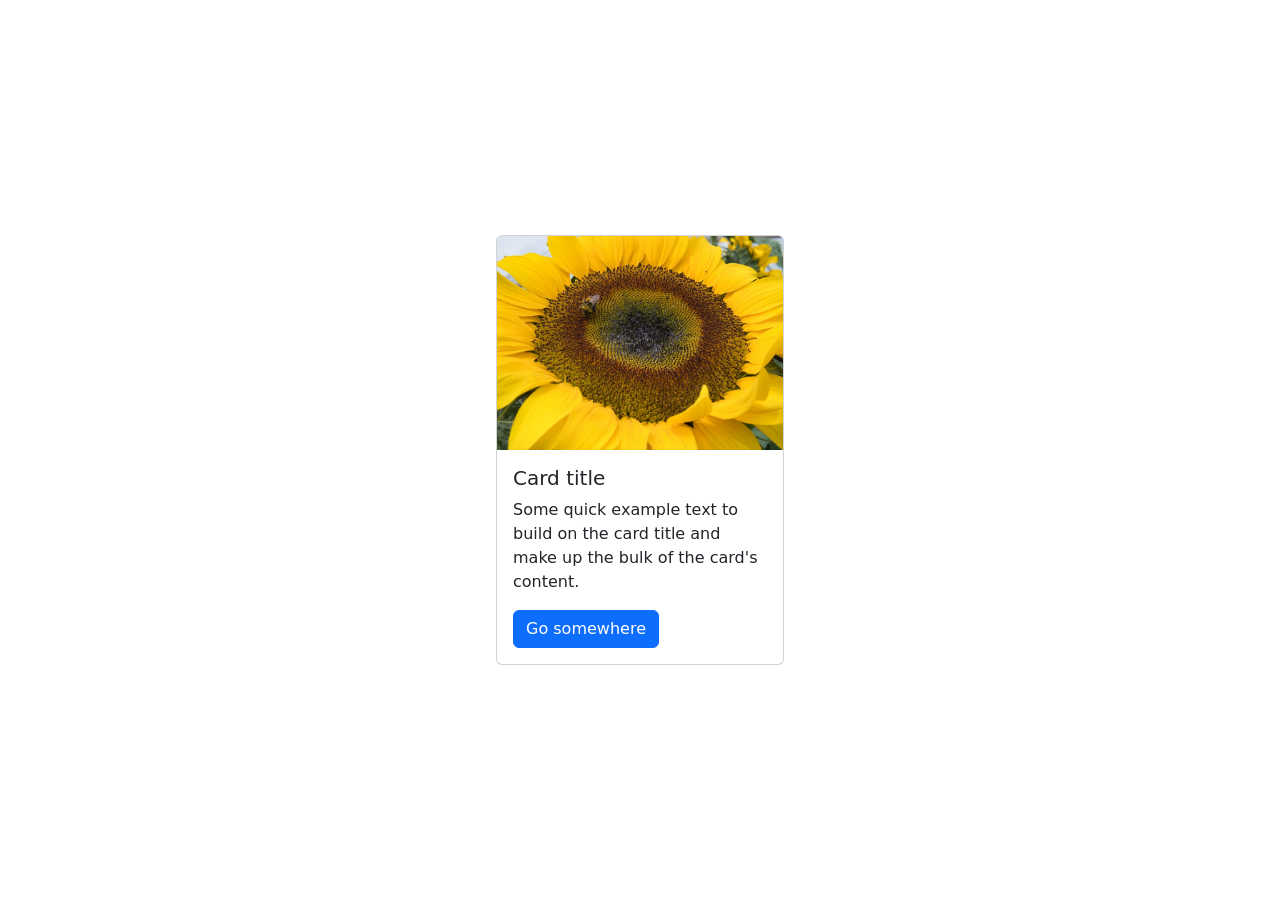
<file: frontend/11.0 Bootstrap Intro/index.html>
<!doctype html>
<html lang="en">

<head>
  <meta charset="utf-8">
  <meta name="viewport" content="width=device-width, initial-scale=1">
  <title>Bootstrap exercise</title>
    <link href="https://cdn.jsdelivr.net/npm/bootstrap@5.3.0-alpha2/dist/css/bootstrap.min.css" rel="stylesheet"
    integrity="sha384-aFq/bzH65dt+w6FI2ooMVUpc+21e0SRygnTpmBvdBgSdnuTN7QbdgL+OapgHtvPp" crossorigin="anonymous">
  <style>
    .flex-container{
      display: flex;
      height: 100vh;
      justify-content: center;
      align-items: center;
    }
    /* TODO 4: Use flexbox to center the card in the vertical and horizontal center. */
  </style>
</head>

<body>
    <!-- TODO 2: Add the Bootstrap Prebuilt Card here -->
    <!-- TODO 3: Change the image src to display the flower.jpg image. -->
  <div class="flex-container">
        <div class="flex-container">
      <div class="card" style="width: 18rem;">
        <img src="./flower.jpg" class="card-img-top" alt="sunflower">
        <div class="card-body">
          <h5 class="card-title">Card title</h5>
          <p class="card-text">Some quick example text to build on the card title and make up the bulk of the card's
            content.
          </p>
          <a href="#" class="btn btn-primary">Go somewhere</a>
        </div>
      </div>
  </div>
</body>

</html>
</file>
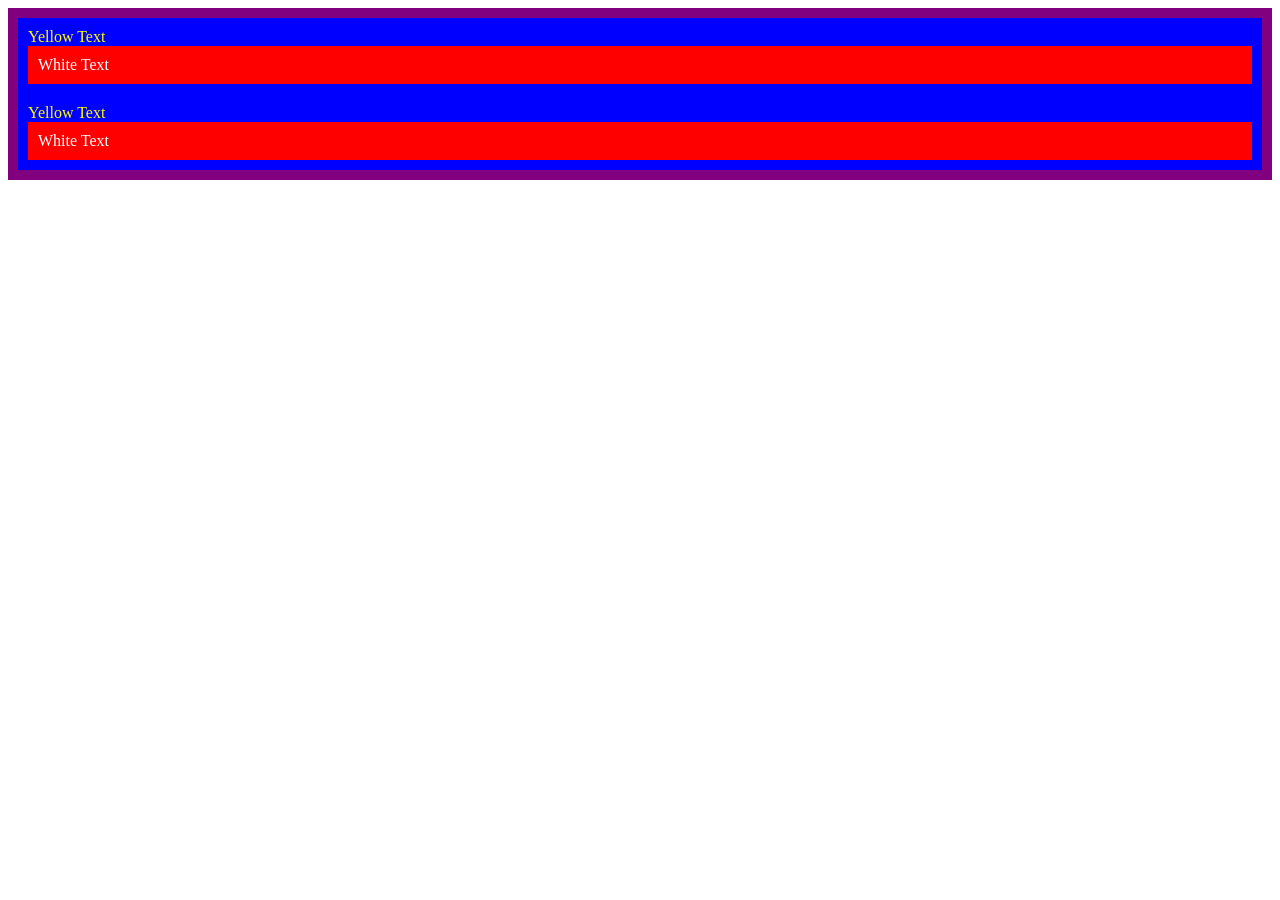
<file: frontend/7.0+CSS+Cascade/index.html>
<!DOCTYPE html>
<html lang="en">

<head>
  <meta charset="UTF-8">
  <title>CSS Cascade</title>
  <link rel="stylesheet" href="./style.css">
</head>

<body>
  <div id="outer-box" class="box">
    <div class="box">
      <p>Yellow Text</p>
      <div class="box inner-box">
        <p class="white-text">White Text</p>
      </div>
    </div>
    <div class="box">
      <p>Yellow Text</p>
      <div class="box inner-box">
        <p class="white-text">White Text</p>
      </div>
    </div>
  </div>
</body>

</html>
</file>
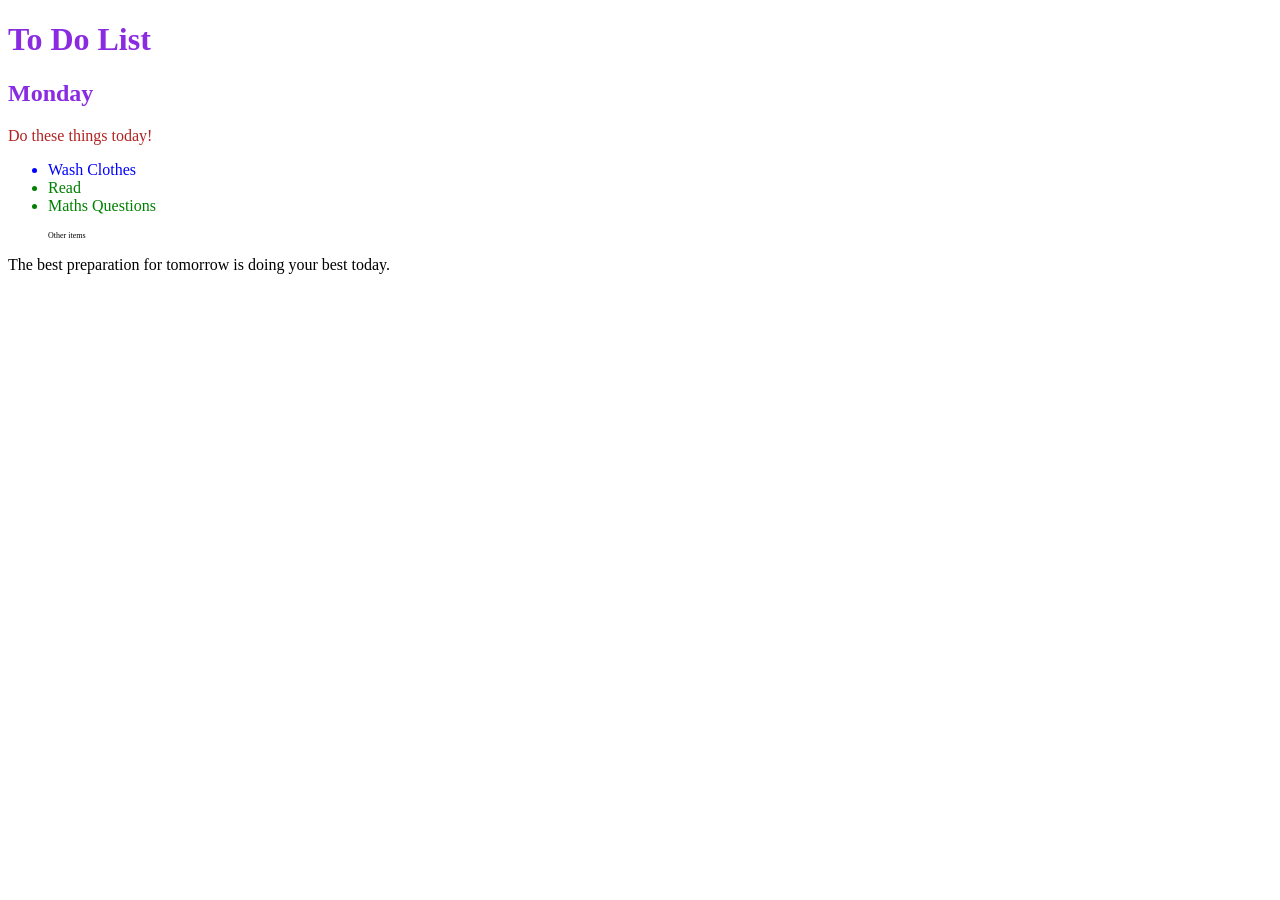
<file: frontend/7.1 Combining Selectors/index.html>
<!DOCTYPE html>
<html lang="en">

<head>
  <meta charset="UTF-8">
  <title>Combining CSS Selectors</title>
  <link rel="stylesheet" href="./style.css">
</head>

<!-- Don't change any of the HTML code! -->

<body>
  <h1>To Do List</h1>
  <h2>Monday</h2>
  <div class="box">
    <p class="done">Do these things today!</p>
    <ul class="list">
      <li>Wash Clothes</li>
      <li class="done">Read</li>
      <li class="done">Maths Questions</li>
    </ul>
  </div>

  <ul>
    <p class="done">Other items</p>
  </ul>
  <p>The best preparation for tomorrow is doing your best today.</p>

</body>

</html>
</file>
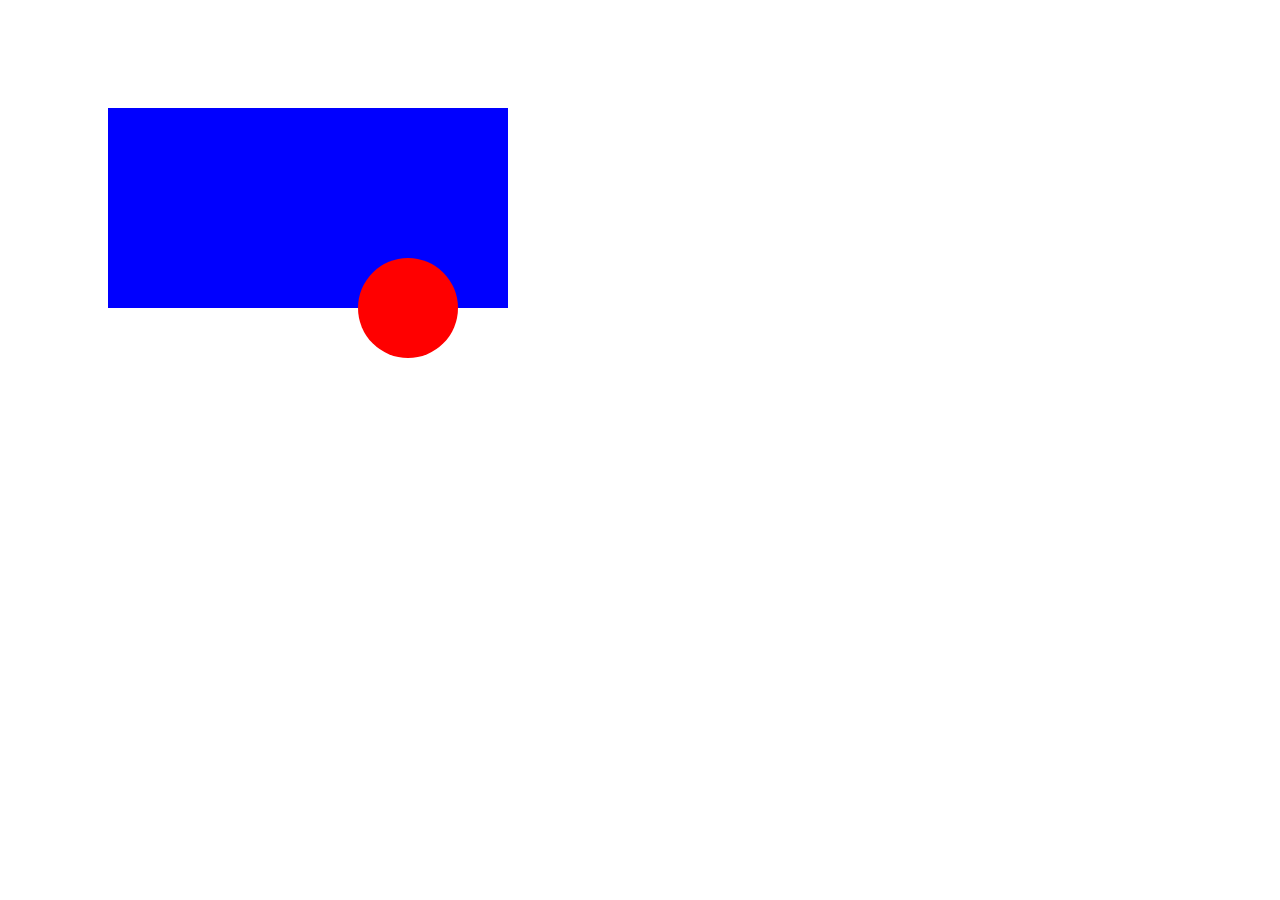
<file: frontend/7.2 CSS Positioning/index.html>
<!DOCTYPE html>
<html>

<head>
  <title>CSS Positioning Exercise</title>
  <style>
    .red-circle {
      width: 100px;
      height: 100px;
      background-color: red;
      border-radius: 50%;
      position: absolute;
      top: 150px;
      left: 250px;
    }
    .blue-box{
      background-color: blue;
      width: 400px;
      height: 200px;
      position: relative;
      top: 100px;
      left: 100px;
    }
  </style>
</head>

<body>
  <div class="blue-box">
    <div class="red-circle">
    </div>
  </div>

</body>

</html>
</file>
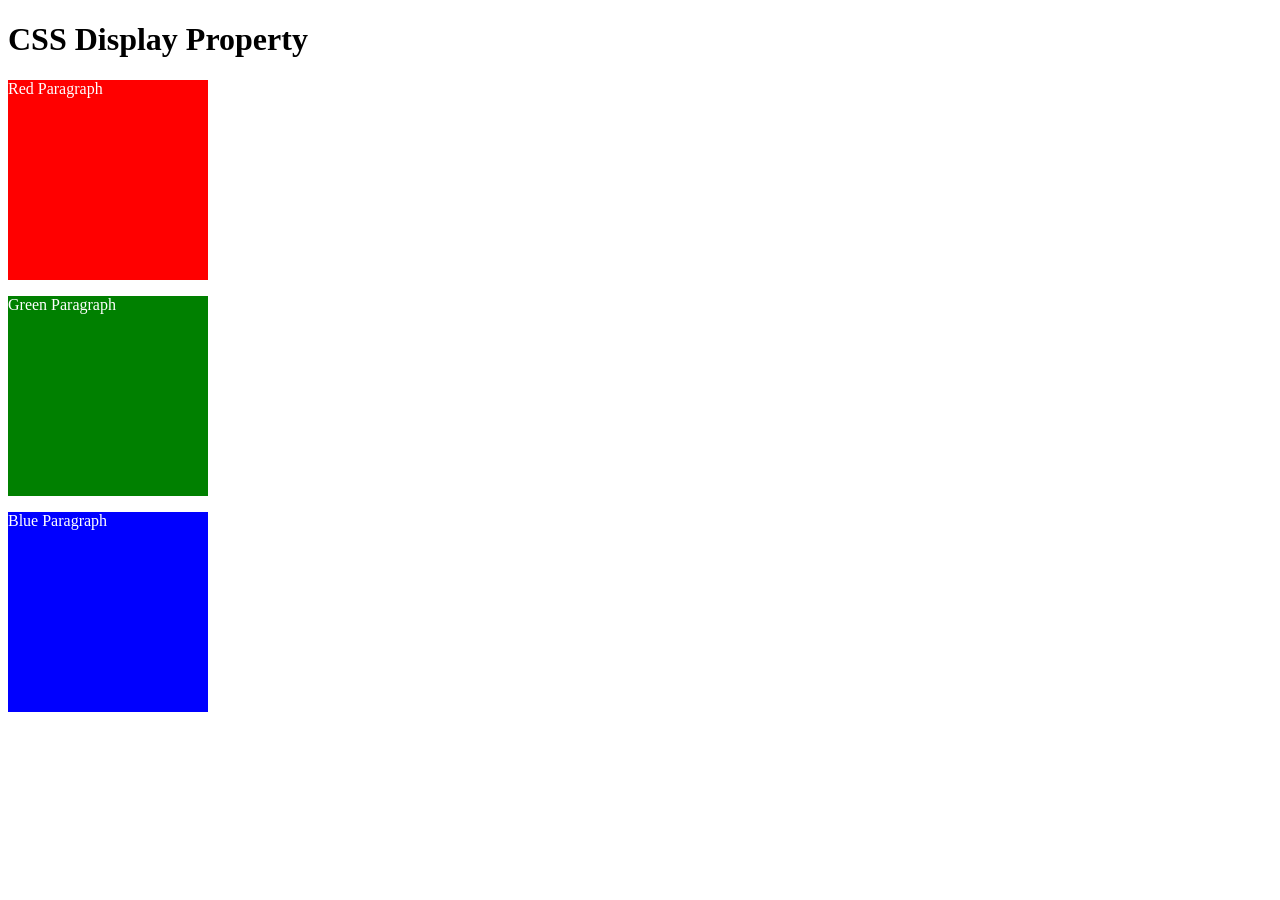
<file: frontend/8.0 CSS Display/index.html>
<!DOCTYPE html>
<html>

<head>
  <title>CSS Display Property Example</title>
  <style>
    p {
      color: white;
    }

    .red {
      display: block;
      width: 200px;
      height: 200px;
      background-color: red;
    }

    .green {
      display: block;
      width: 200px;
      height: 200px;
      background-color: green;
    }

    .blue {
      display: block;
      width: 200px;
      height: 200px;
      background-color: blue;
    }
  </style>
</head>

<body>
  <h1>CSS Display Property</h1>
  <p class="red">Red Paragraph </p>
  <p class="green">Green Paragraph</p>
  <p class="blue">Blue Paragraph</p>


</body>

</html>
</file>
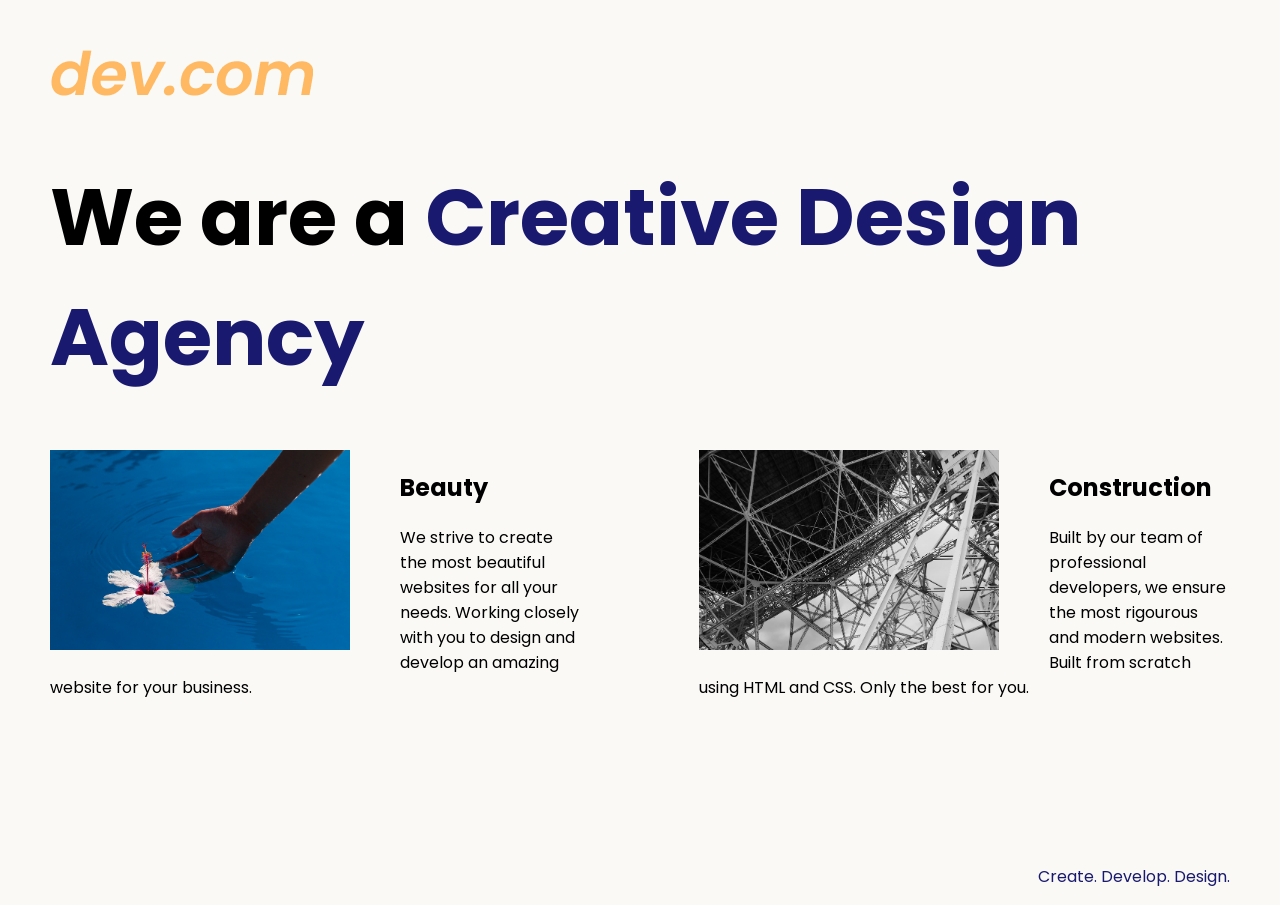
<file: frontend/8.4 Web Design Agency Project/index.html>
<!DOCTYPE html>
<html lang="en">

<head>
  <meta charset="UTF-8">
  <meta name="viewport" content="width=device-width, initial-scale=1.0">
  <title>Agency</title>
  <link rel="stylesheet" href="./style.css">
  <link rel="preconnect" href="https://fonts.googleapis.com">
  <link rel="preconnect" href="https://fonts.gstatic.com" crossorigin>
  <link href="https://fonts.googleapis.com/css2?family=Poppins:wght@400;700&display=swap" rel="stylesheet">
</head>

<body>
  <div class="main">
    <img class="logo" src="./assets/images/logo.png" alt="logo">
    <h1>We are a <span class="creative"> Creative </span:>Design Agency</h1>
    <div class="left card"><img class="tile-image" src="./assets/images/beautiful.jpg" alt="hand and flower in water">
      <h2 class="card-title">Beauty</h2>
      <p class="card-text">We strive to create the most beautiful websites for all your needs. Working closely with you
        to
        design and
        develop an amazing website for your business.</p>
    </div>

    <div class="right card"><img class="tile-image" src="./assets/images/construction.jpg" alt="metal structure">
      <h2 class="card-title">Construction</h2>
      <p>Built by our team of professional developers, we ensure the most rigourous and modern websites. Built from
        scratch using HTML and CSS. Only the best for you.</p>
    </div>

  </div>
  <footer>
    <p>Create. Develop. Design.</p>
  </footer>
</body>

</html>
</file>
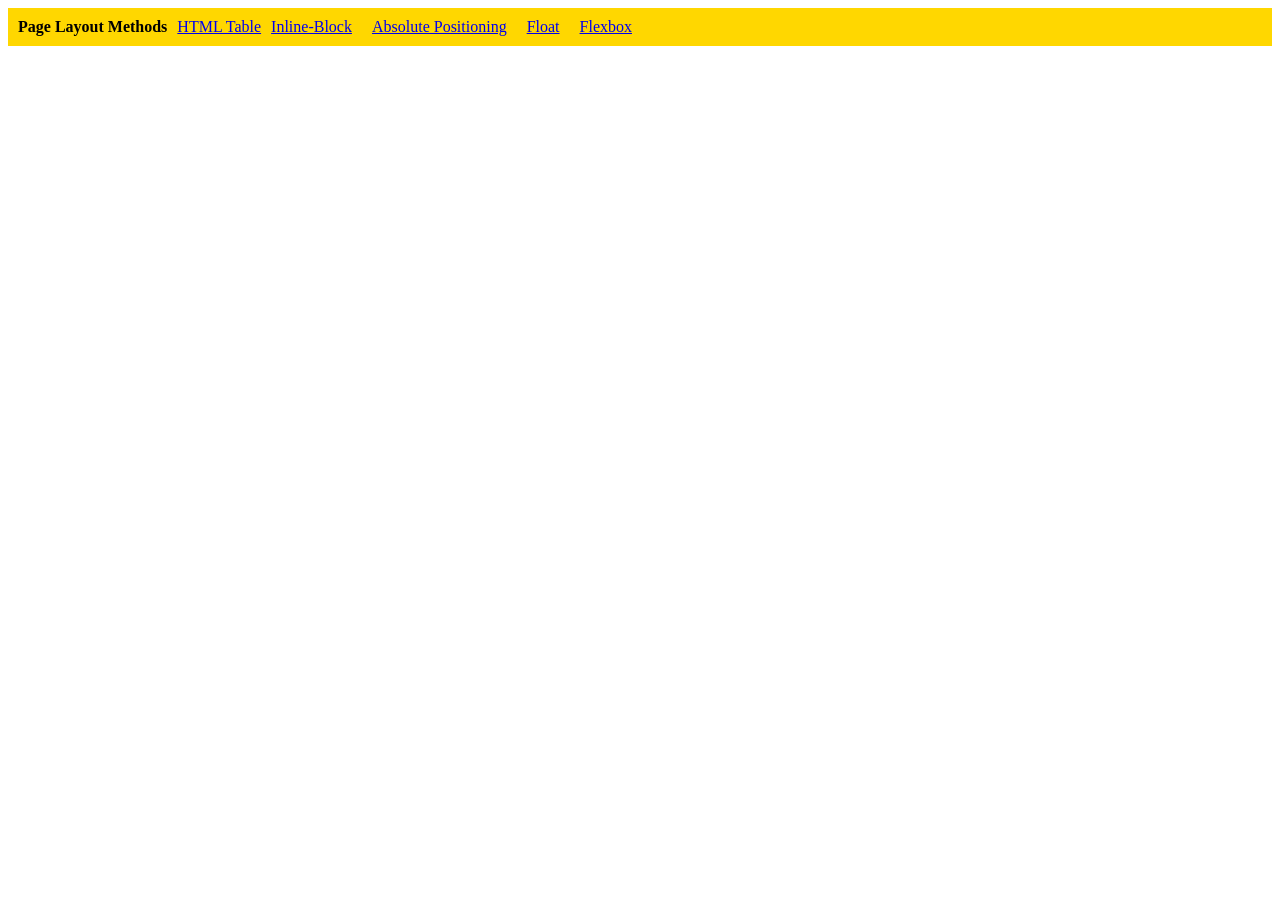
<file: frontend/9.0 Display Flex/index.html>
<!DOCTYPE html>
<html lang="en">

<head>
  <meta charset="UTF-8">
  <meta name="viewport" content="width=device-width, initial-scale=1.0">
  <title>Column Layout Methods</title>
  <style>
    p {
      margin: 0;
      font-weight: 700;
    }

    li {
      list-style: none;
    }

    .container {
      padding: 10px;
      background-color: gold;
      display: flex;
      gap: 10px;
    }

  </style>
</head>

<body>
  <div class="container">
    <p>Page Layout Methods</p>

    <li><a href="./html-table.html">HTML Table</a></li>
    <li><a href="./inline-block.html">Inline-Block</li>
    <li><a href="./absolute-position.html">Absolute Positioning</li>
    <li><a href="./float.html">Float</li>
    <li><a href="./flex.html">Flexbox</li>

  </div>
</body>

</html>
</file>
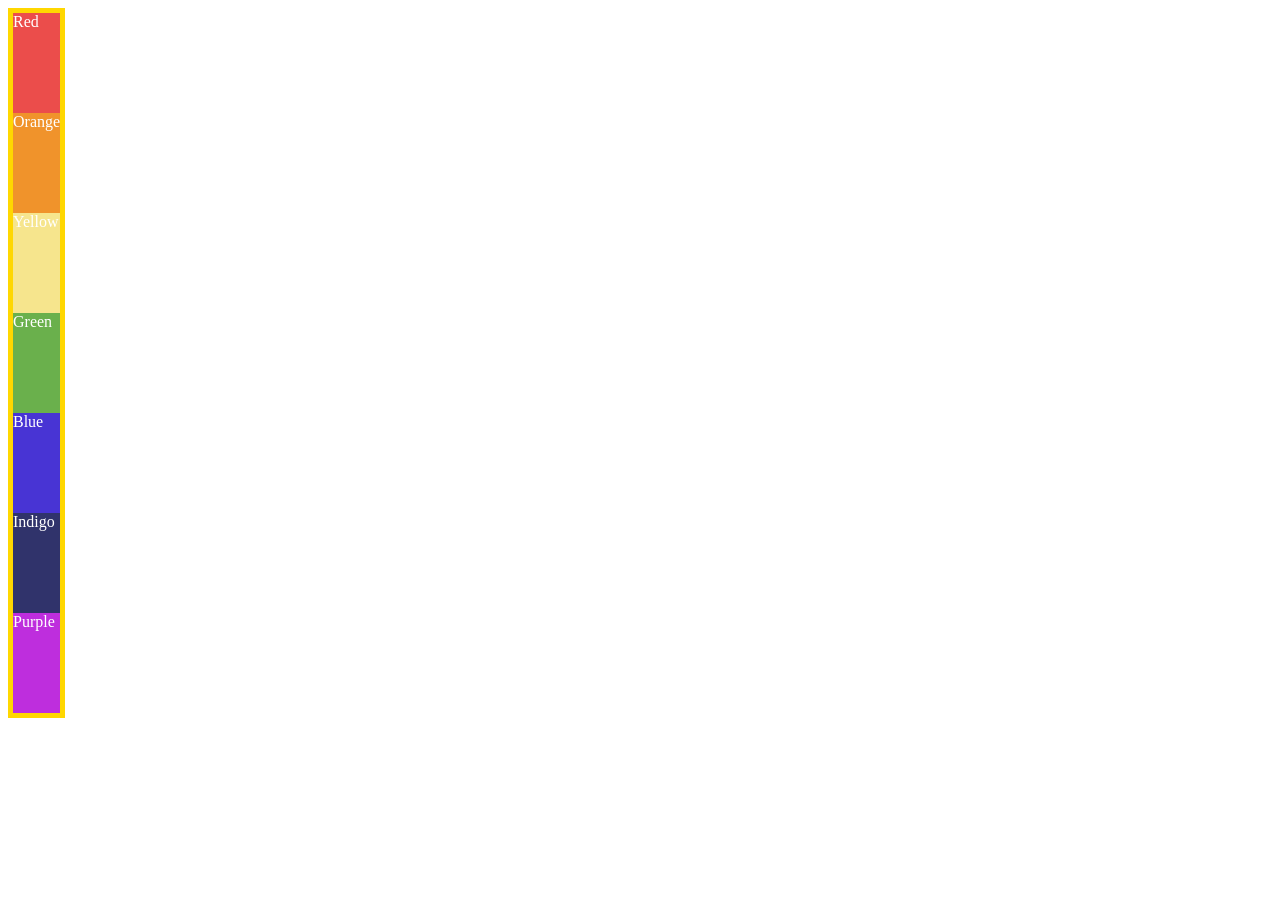
<file: frontend/9.1 Flex Direction/index.html>
<!DOCTYPE html>
<html lang="en">

<head>
  <meta charset="UTF-8">
  <meta name="viewport" content="width=device-width, initial-scale=1.0">
  <title>Flex Direction</title>
  <!-- HINT:
  https://developer.mozilla.org/en-US/docs/Web/CSS/Universal_selectors
  https://developer.mozilla.org/en-US/docs/Learn/CSS/Building_blocks/Selectors/Combinators 
  -->
  <style>
      .container {
      color: white;
      border: 5px solid gold;
      display: inline-flex;
      flex-direction: column;
    }
    .container > *{
      flex-basis: 100px;
    }

    .red {background-color: #eb4d4b;}
    .orange {background-color: #f0932b;}
    .yellow {background-color: #f6e58d;}
    .green {background-color: #6ab04c;}
    .blue {background-color: #4834d4;}
    .indigo {background-color: #30336b;}
    .purple {background-color: #be2edd;}
  </style>
</head>

<body>
  <div class="container">
    <div class="red">Red</div>
    <div class="orange">Orange</div>
    <div class="yellow">Yellow</div>
    <div class="green">Green</div>
    <div class="blue">Blue</div>
    <div class="indigo">Indigo</div>
    <div class="purple">Purple</div>
  </div>
  
</body>

</html>
</file>
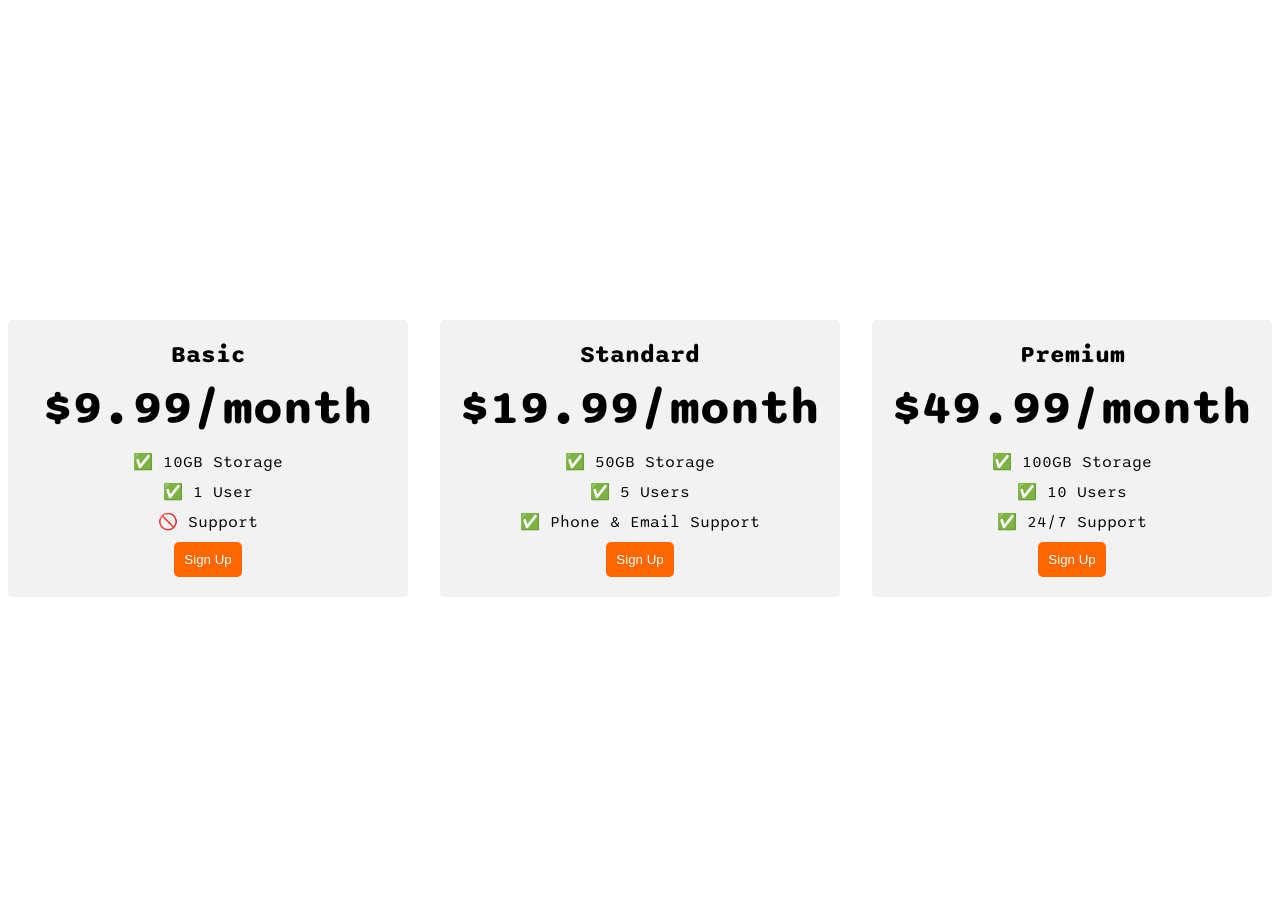
<file: frontend/9.4+Flexbox+Pricing+Table+Project/index.html>
<!DOCTYPE html>
<html>
 <head>
    <title>Flexbox Pricing Table</title>
    <link rel="preconnect" href="https://fonts.googleapis.com" />
    <link rel="preconnect" href="https://fonts.gstatic.com" crossorigin />
    <link
      href="https://fonts.googleapis.com/css2?family=Sono:wght@400;700&display=swap"
      rel="stylesheet"
    />
    <style>
      body {
        font-family: "Sono", sans-serif;
      }
      .pricing-container {
        display: flex;
        justify-content: center;
        align-items: center;
        height: 100vh;
        gap: 2rem;
      }
      .pricing-plan {
        flex: 1;
        max-width: 400px;
        padding: 20px;
        background-color: #f2f2f2;
        border-radius: 5px;
        text-align: center;
      }
      .plan-title {
        font-size: 24px;
        font-weight: bold;
        margin-bottom: 10px;
      }
      .plan-price {
        font-size: 48px;
        font-weight: bold;
        margin-bottom: 15px;
      }
      .plan-features {
        list-style: none;
        padding: 0;
        margin: 0;
      }
      .plan-features li {
        margin-bottom: 10px;
      }
      .plan-button {
        padding: 10px;
        background-color: #ff6600;
        color: #fff;
        border-radius: 5px;
        border: none;
      }

      @media (max-width: 1250px) {
        .pricing-container {
          flex-direction: column;
          height: 100%;
        }
      }
    </style>
  </head>

  <body>
    <div class="pricing-container">
      <div class="pricing-plan">
        <div class="plan-title">Basic</div>
        <div class="plan-price">$9.99/month</div>
        <ul class="plan-features">
          <li>✅ 10GB Storage</li>
          <li>✅ 1 User</li>
          <li>🚫 Support</li>
        </ul>
        <button class="plan-button">Sign Up</button>
      </div>
      <div class="pricing-plan">
        <div class="plan-title">Standard</div>
        <div class="plan-price">$19.99/month</div>
        <ul class="plan-features">
          <li>✅ 50GB Storage</li>
          <li>✅ 5 Users</li>
          <li>✅ Phone &amp; Email Support</li>
        </ul>
        <button class="plan-button">Sign Up</button>
      </div>
      <div class="pricing-plan">
        <div class="plan-title">Premium</div>
        <div class="plan-price">$49.99/month</div>
        <ul class="plan-features">
          <li>✅ 100GB Storage</li>
          <li>✅ 10 Users</li>
          <li>✅ 24/7 Support</li>
        </ul>
        <button class="plan-button">Sign Up</button>
      </div>
    </div>
  </body>
</html>
</file>
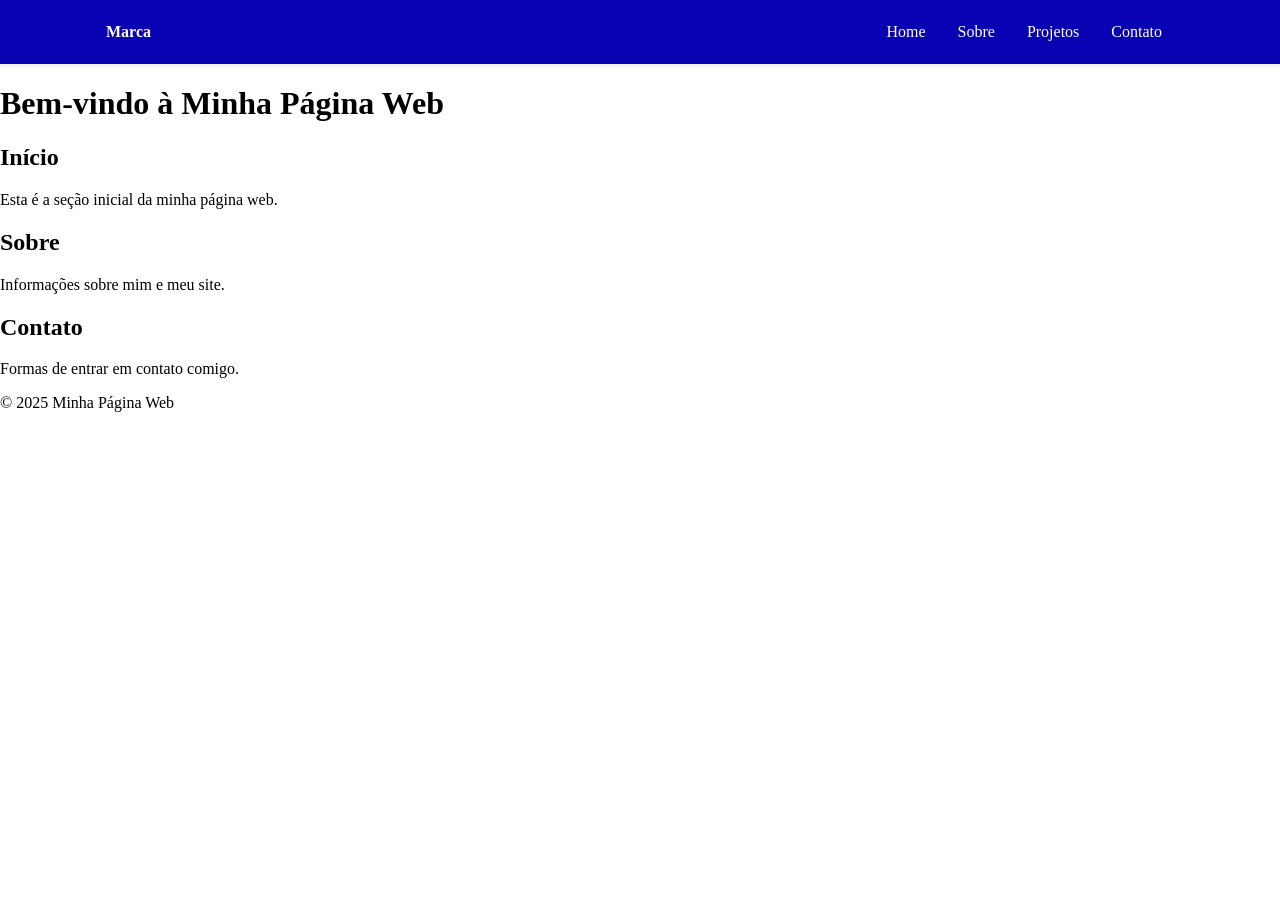
<file: frontend/capstone-project-2/index.html>
<!DOCTYPE html>
<html lang="pt-BR">
<head>
    <meta charset="UTF-8">
    <meta name="viewport" content="width=device-width, initial-scale=1.0">
    <title>Minha Página Web</title>
    <link rel="stylesheet" href="styles.css">  
</head>
<body>
    <header>
        <h1>Bem-vindo à Minha Página Web</h1>
    </header>
    <nav class="site-nav" role="navigation" aria-label="Main">
    <div class="nav-inner">
        <a class="brand" href="#">Marca</a>
        <ul class="nav-menu">
        <li><a href="#home">Home</a></li>
        <li><a href="#about">Sobre</a></li>
        <li><a href="#projects">Projetos</a></li>
        <li><a href="#contact">Contato</a></li>
        </ul>
    </div>
    </nav>
    <main>
        <section id="home">
            <h2>Início</h2>
            <p>Esta é a seção inicial da minha página web.</p>
        </section>
        <section id="about">
            <h2>Sobre</h2>
            <p>Informações sobre mim e meu site.</p>
        </section>
        <section id="contact">
            <h2>Contato</h2>
            <p>Formas de entrar em contato comigo.</p>
        </section>
    </main>
    <footer>
        <p>&copy; 2025 Minha Página Web</p>
    </footer>
</body>
</file>
<file: frontend/7.0+CSS+Cascade/style.css>
#outer-box {
  background-color: purple;
}

.box {
  background-color: blue;
  padding: 10px;
}

.inner-box {
  background-color: red;
}

p {
  color: yellow;
  margin: 0;
  padding: 0;
}

.white-text {
  color: white;
}
</file>
<file: frontend/7.1 Combining Selectors/style.css>
/* Write your code here: */
h1, 
h2 {
    color: blueviolet;
}

.box > p {
    color: firebrick;
}   
.box li {
    color: blue;
}
li.done {
    color: green;
}
ul p.done {
    font-size: 0.5rem;
}
</file>
<file: frontend/8.4 Web Design Agency Project/style.css>
body {
  font-family: "Poppins", sans-serif;
  margin: 50px 50px 0 50px;
  background-color: #faf9f6;
  display: flex;
  flex-direction: column;
  min-height: 95vh;
}
.main {
  flex: 1;
}

h1 {
  font-size: 5rem;
}

footer {
  text-align: right;
  color: midnightblue;
}

.tile-image {
  height: 200px;
  float: left;
  margin-right: 50px;
}

.card {
  width: 45%;
}

.left {
  float: left;
}

.right {
  float: right;
}

.creative {
  color: midnightblue;
}

@media (max-width: 680px) {
  .logo {
    width: 100px;
  }

  h1 {
    font-size: 3.5rem;
    text-align: center;
  }

  .card {
    width: 100%;
    display: block;
    margin-bottom: 30px;
    text-align: justify;
  }

  .card img {
    margin-bottom: 10px;
    width: 100%;
    display: inline;
    object-fit: cover;
  }
}
</file>
<file: frontend/capstone-project-2/styles.css>
:root {
  --nav-height: 64px;
  --nav-bg: rgb(8, 2, 179);
  --nav-bg-scrolled: rgba(255,255,255,0.95);
  --nav-text-color: #ffffff;
}

* { box-sizing: border-box; }

body {
  margin: 0;
  padding-top: var(--nav-height); /* evita que o conteúdo fique embaixo do menu */
}

/* Estilos do menu de navegação de barra fixa */
.site-nav { 
  position: fixed;
  inset: 0 0 auto 0; /* top:0; left:0; right:0; */
  height: var(--nav-height);
  display: flex;
  align-items: center;
  z-index: 1000;
  transition: background 0.25s ease, box-shadow 0.25s ease, transform 0.25s ease;
  background: var(--nav-bg);
  backdrop-filter: blur(6px); 
  -webkit-backdrop-filter: blur(6px);
  box-shadow: 0 2px 6px rgba(0,0,0,0.08);
}

.nav-inner {
  width: 100%;
  max-width: 1100px;
  margin: 0 auto;
  padding: 0 1rem;
  display: flex;
  justify-content: space-between;
  align-items: center;
}

.brand {
  color: var(--nav-text-color);
  text-decoration: none;
  font-weight: 600;
}

/* Menu */
.nav-menu {
  list-style: none;
  display: flex;
  gap: 0.5rem;
  margin: 0;
  padding: 0;
}

.nav-menu a {
  text-decoration: none;
  color: var(--nav-text-color);
  padding: 0.5rem 0.75rem;
  border-radius: 6px;
  transition: color 0.15s ease, transform 0.15s ease, background 0.15s ease;
}

.nav-menu a:hover,
.nav-menu a:focus {
  color: #0b76ff;
  transform: translateY(-3px);
  background: rgba(11,118,255,0.06);
}

/* Estado quando a página é rolada */
.site-nav.scrolled {
  background: var(--nav-bg-scrolled);
  box-shadow: 0 6px 20px rgba(0, 0, 0, 0.12);
  transform: translateY(0);
}

.site-nav.scrolled .nav-menu a,
.site-nav.scrolled .brand {
  color: #111;
}
</file>
